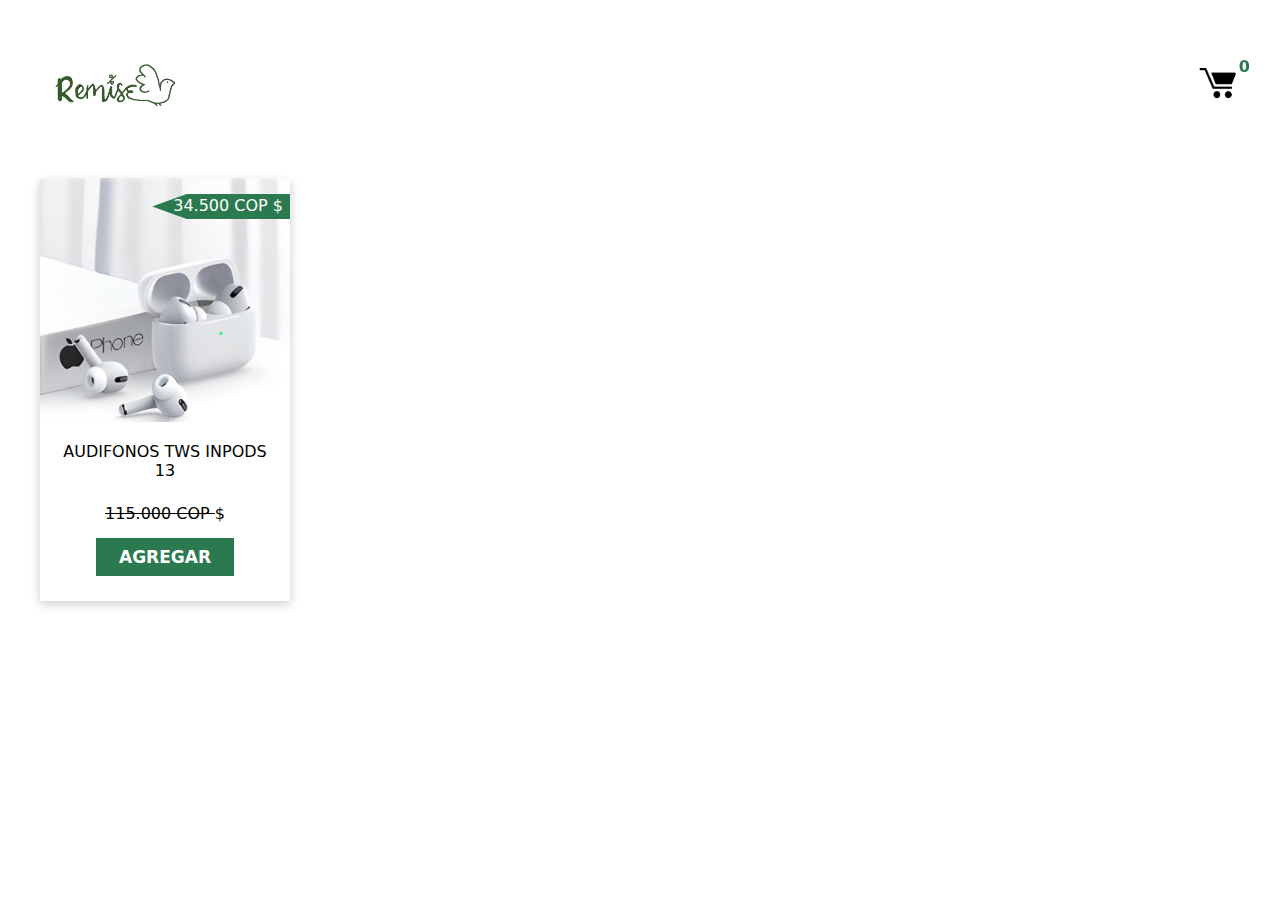
<file: Apple.html>
<!DOCTYPE html>
<html lang="en">
<head>
    <meta charset="UTF-8">
    <meta http-equiv="X-UA-Compatible" content="IE=edge">
    <link rel="icon" type="image/svg+xml" href="./images/favicon.svg" />
    <meta name="viewport" content="width=device-width, initial-scale=1.0">
    <title>Productos</title>
    <link rel="stylesheet" href="css/Productos.css">
    
</head>
<body>
    <header>
        <div class="header-section container">
            <a href="index.html">
             <img class="logo" src="media/WhatsApp_Image_2022-09-01_at_6.28.15_PM__1___1_-removebg-preview.png" alt="">
          </a>
            <div>
                <img onmouseover="showCart(this)" class="cart" src="media/218-2184134_0-icono-de-carrito-de-compras-png-removebg-preview.png" alt="">
                <p class="count-product">0</p>
            </div>
            <div class="cart-products" id="products-id">
                <p class="close-btn" onclick="closeBtn()">X</p>
                <h3>Mi carrito</h3>
                <div class="card-items">
                    <!-- <div class="item">
                        <img src="./images/products/keyboard-1.jpg" alt="">
                        <div class="item-content">
                            <h5>name of product name of product name of product</h5>
                            <h5 class="cart-price">45.500$</h5>
                            <h6>Amount: 3</h6>
                        </div>
                        <span>X</span>
                    </div>
    
                    <div class="item">
                        <img src="./images/products/keyboard-1.jpg" alt="">
                        <div class="item-content">
                            <h5>name of product name of product name of product</h5>
                            <h5 class="cart-price">45.500$</h5>
                            <h6>Amount: 3</h6>
                        </div>
                        <span class="delete-product" data-id="">X</span>
                    </div> -->
                </div>
                <h2>Total: <strong class="price-total">0</strong> $</h2>
            </div>
        </div>
    </header>
    <section class="container">
        <div class="products">
            <div class="carts">
                <div>
                    <img src="media/audifonos.png" alt="">
                    <p><span>34.500 COP </span>$</p>
                </div>
                <p class="title">AUDIFONOS TWS INPODS 13</p>
                <p><span><strike>115.000 COP </strike></span>$</p>
                <a href="" data-id="1" class="btn-add-cart">Agregar</a>
            </div>
        </div>
    </section>

    <script>
        function showCart(x){
            document.getElementById("products-id").style.display = "block";
        }
        function closeBtn(){
             document.getElementById("products-id").style.display = "none";
        }

    </script>
    <script src="js/carrito.js" ></script>
</body>
</html>
</file>
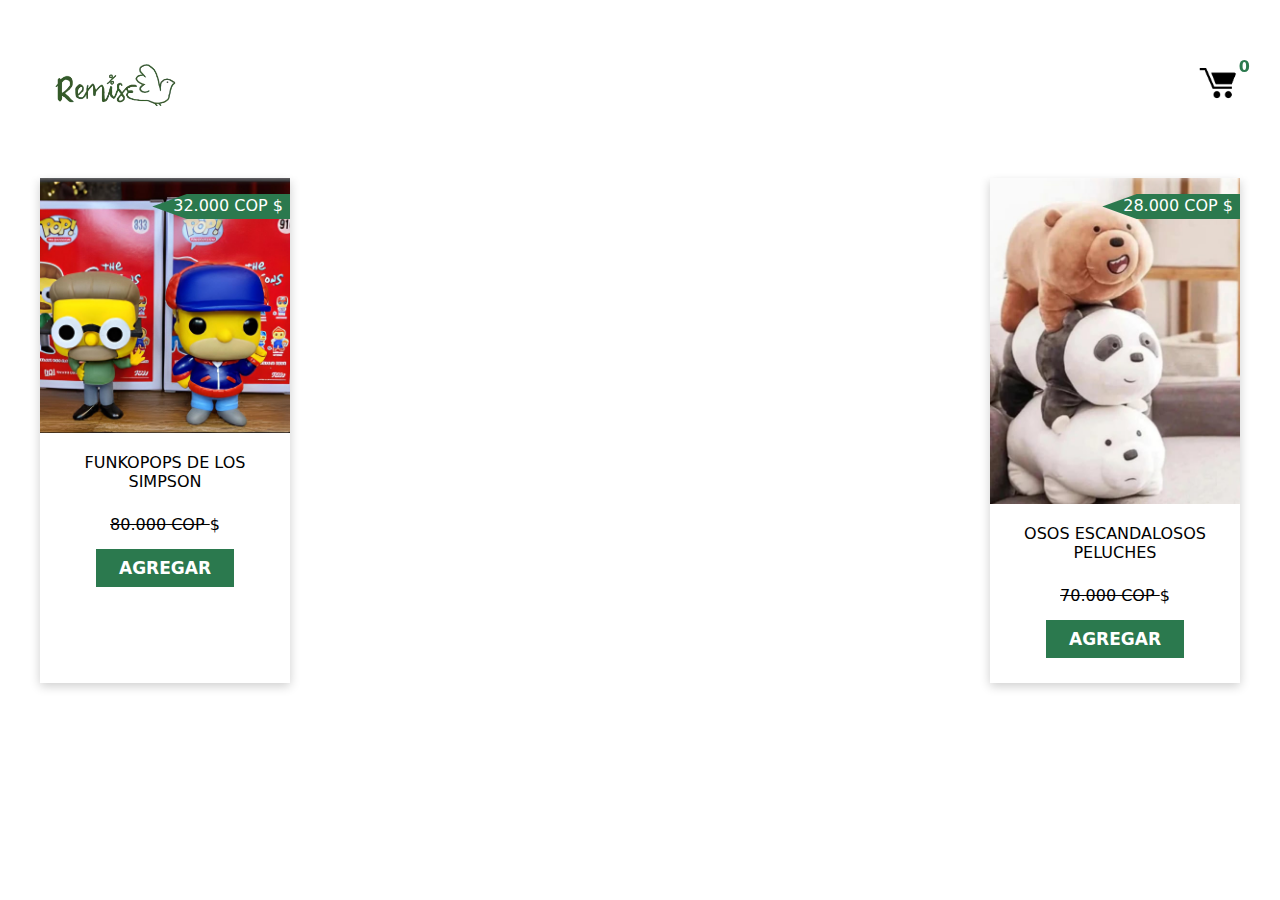
<file: Bimar.html>
<!DOCTYPE html>
<html lang="en">
<head>
    <meta charset="UTF-8">
    <meta http-equiv="X-UA-Compatible" content="IE=edge">
    <link rel="icon" type="image/svg+xml" href="./images/favicon.svg" />
    <meta name="viewport" content="width=device-width, initial-scale=1.0">
    <title>Productos</title>
    <link rel="stylesheet" href="css/Productos.css">
    
</head>
<body>
    <header>
        <div class="header-section container">
            <a href="index.html">
             <img class="logo" src="media/WhatsApp_Image_2022-09-01_at_6.28.15_PM__1___1_-removebg-preview.png" alt="">
          </a>
            <div>
                <img onmouseover="showCart(this)" class="cart" src="media/218-2184134_0-icono-de-carrito-de-compras-png-removebg-preview.png" alt="">
                <p class="count-product">0</p>
            </div>
            <div class="cart-products" id="products-id">
                <p class="close-btn" onclick="closeBtn()">X</p>
                <h3>Mi carrito</h3>
                <div class="card-items">
                    <!-- <div class="item">
                        <img src="./images/products/keyboard-1.jpg" alt="">
                        <div class="item-content">
                            <h5>name of product name of product name of product</h5>
                            <h5 class="cart-price">45.500$</h5>
                            <h6>Amount: 3</h6>
                        </div>
                        <span>X</span>
                    </div>
    
                    <div class="item">
                        <img src="./images/products/keyboard-1.jpg" alt="">
                        <div class="item-content">
                            <h5>name of product name of product name of product</h5>
                            <h5 class="cart-price">45.500$</h5>
                            <h6>Amount: 3</h6>
                        </div>
                        <span class="delete-product" data-id="">X</span>
                    </div> -->
                </div>
                <h2>Total: <strong class="price-total">0</strong> $</h2>
            </div>
        </div>
    </header>
    <section class="container">
        <div class="products">
            <div class="carts">
                <div>
                    <img src="media/simpson.png" alt="">
                    <p><span>32.000 COP </span>$</p>
                </div>
                <p class="title">FUNKOPOPS DE LOS SIMPSON</p>
                <p><span><strike>80.000 COP </strike></span>$</p>
                <a href="" data-id="3" class="btn-add-cart">Agregar</a>
            </div>
            <div class="carts">
                <div>
                    <img src="media/WhatsApp Image 2022-09-05 at 9.45.53 PM (2).jpeg" alt="">
                    <p><span>28.000 COP </span>$</p>
                </div>
                <p class="title">OSOS ESCANDALOSOS PELUCHES</p>
                <p><span><strike>70.000 COP </strike></span>$</p>
                <a href="" data-id="5" class="btn-add-cart">Agregar</a>
            </div>
        </div>
    </section>

    <script>
        function showCart(x){
            document.getElementById("products-id").style.display = "block";
        }
        function closeBtn(){
             document.getElementById("products-id").style.display = "none";
        }

    </script>
    <script src="js/carrito.js" ></script>
</body>
</html>
</file>
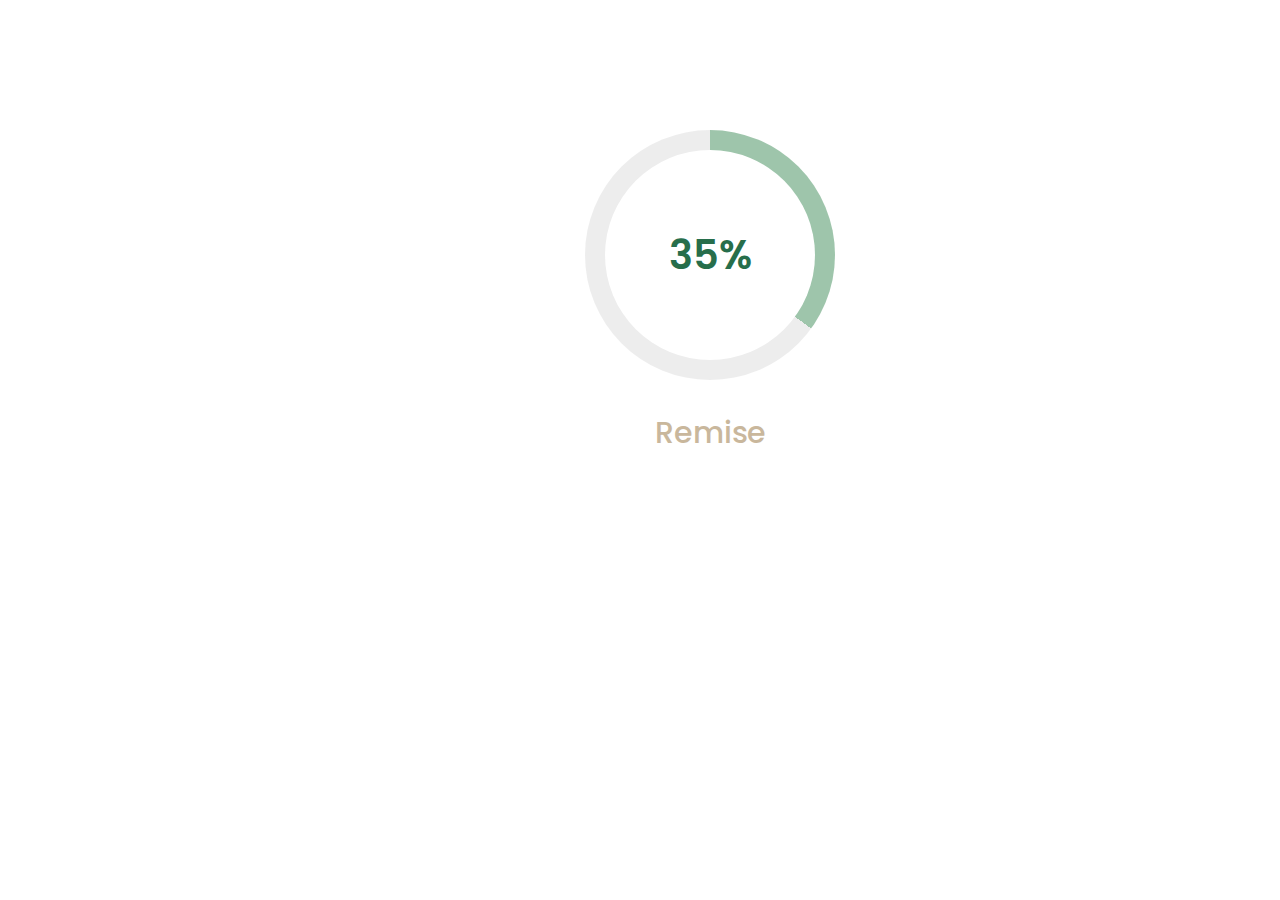
<file: Loader.html>
<!DOCTYPE html>
<!-- Coding by CodingLab | www.codinglabweb.com-->
    <html lang="en">
    <head>
        <meta charset="UTF-8">
        <meta http-equiv="X-UA-Compatible" content="IE=edge">
        <meta name="viewport" content="width=device-width, initial-scale=1.0">
        <!--<title> Circular Progress Bar </title>-->

        <!-- CSS -->
        <link rel="stylesheet" href="css/loader.css">
                                        
    </head>
    <body>
        <div class="container">
            <div class="circular-progress">
                <span class="progress-value">0%</span>
            </div>

            <span class="text">Remise </span>
        </div>

        <!-- JavaScript -->
        <!--<script src="js/script.js"></script>-->
        <script src="js/scriptlo.js"></script>
    </body>
</html>
</file>
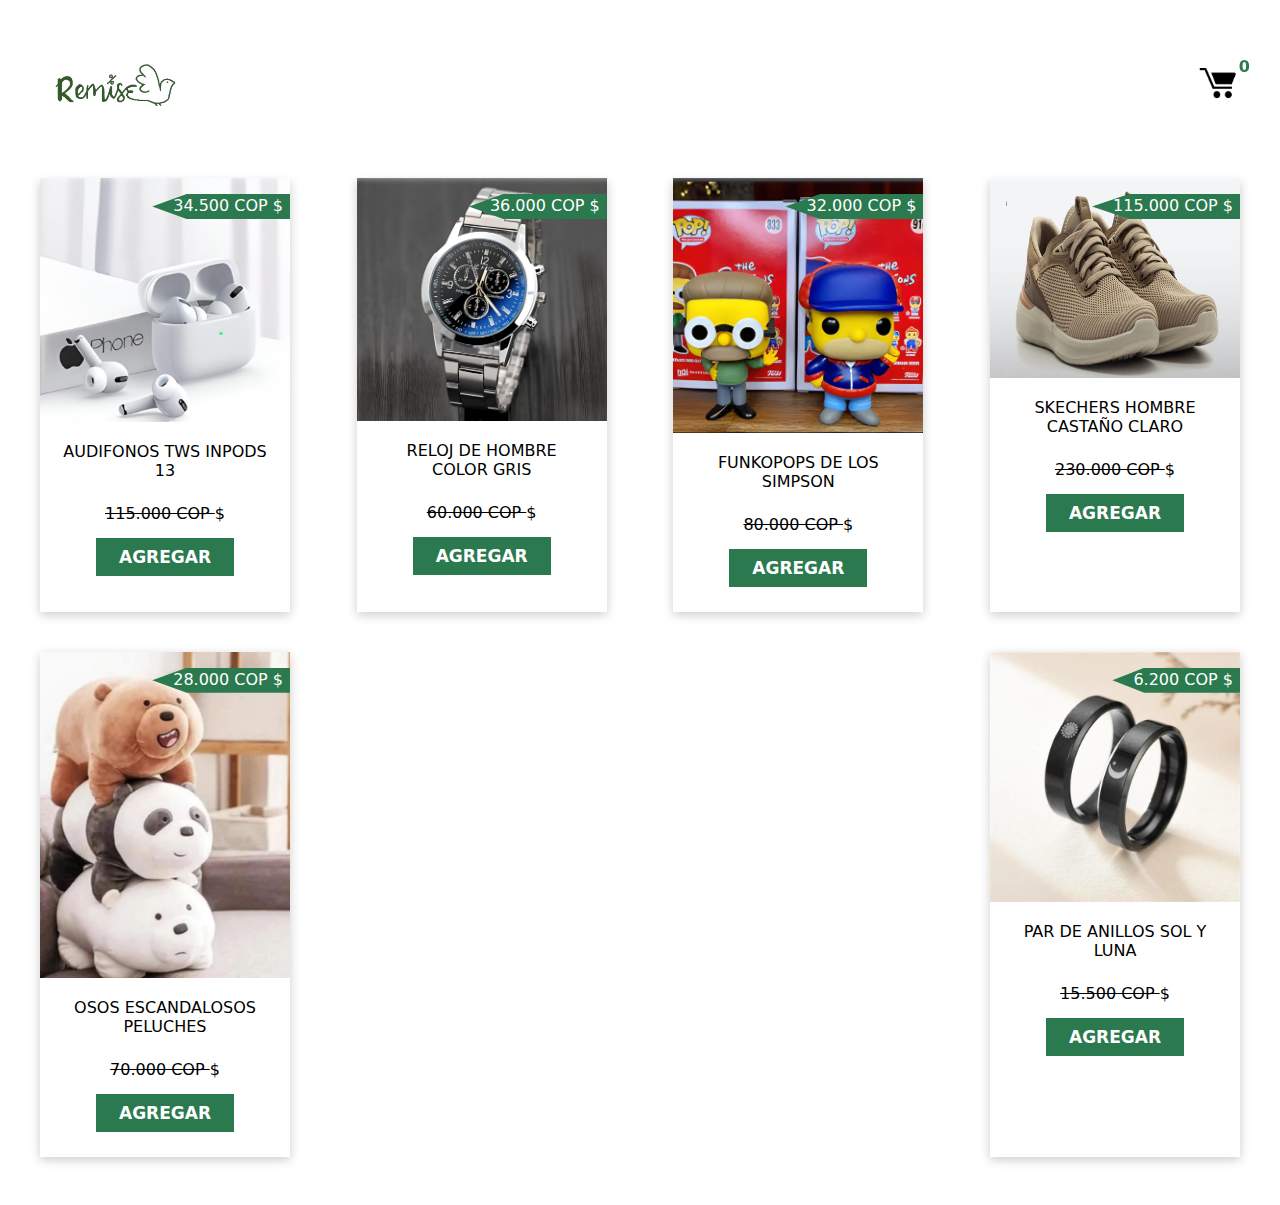
<file: Productos.html>
<!DOCTYPE html>
<html lang="en">
<head>
    <meta charset="UTF-8">
    <meta http-equiv="X-UA-Compatible" content="IE=edge">
    <link rel="icon" type="image/svg+xml" href="./images/favicon.svg" />
    <meta name="viewport" content="width=device-width, initial-scale=1.0">
    <title>Productos</title>
    <link rel="stylesheet" href="css/Productos.css">
    
</head>
<body>
    <header>
        <div class="header-section container">
            <a href="index.html">
             <img class="logo" src="media/WhatsApp_Image_2022-09-01_at_6.28.15_PM__1___1_-removebg-preview.png" alt="">
          </a>
            <div>
                <img onmouseover="showCart(this)" class="cart" src="media/218-2184134_0-icono-de-carrito-de-compras-png-removebg-preview.png" alt="">
                <p class="count-product">0</p>
            </div>
            <div class="cart-products" id="products-id">
                <p class="close-btn" onclick="closeBtn()">X</p>
                <h3>Mi carrito</h3>
                <div class="card-items">
                    <!-- <div class="item">
                        <img src="./images/products/keyboard-1.jpg" alt="">
                        <div class="item-content">
                            <h5>name of product name of product name of product</h5>
                            <h5 class="cart-price">45.500$</h5>
                            <h6>Amount: 3</h6>
                        </div>
                        <span>X</span>
                    </div>
    
                    <div class="item">
                        <img src="./images/products/keyboard-1.jpg" alt="">
                        <div class="item-content">
                            <h5>name of product name of product name of product</h5>
                            <h5 class="cart-price">45.500$</h5>
                            <h6>Amount: 3</h6>
                        </div>
                        <span class="delete-product" data-id="">X</span>
                    </div> -->
                </div>
                <h2>Total: <strong class="price-total">0</strong> $</h2>
            </div>
        </div>
    </header>
    <section class="container">
        <div class="products">
            <div class="carts">
                <div>
                    <img src="media/audifonos.png" alt="">
                    <p><span>34.500 COP </span>$</p>
                </div>
                <p class="title">AUDIFONOS TWS INPODS 13</p>
                <p><span><strike>115.000 COP </strike></span>$</p>
                <a href="" data-id="1" class="btn-add-cart">Agregar</a>
            </div>
            <div class="carts">
                <div>
                    <img src="media/Reloj.png" alt="">
                    <p><span>36.000 COP </span>$</p>
                </div>
                <p class="title">RELOJ DE HOMBRE COLOR GRIS</p>
                <p><span><strike>60.000 COP </strike></span>$</p>
                <a href="" class="btn-add-cart" data-id="2">Agregar</a>
            </div>
            <div class="carts">
                <div>
                    <img src="media/simpson.png" alt="">
                    <p><span>32.000 COP </span>$</p>
                </div>
                <p class="title">FUNKOPOPS DE LOS SIMPSON</p>
                <p><span><strike>80.000 COP </strike></span>$</p>
                <a href="" data-id="3" class="btn-add-cart">Agregar</a>
            </div>
            <div class="carts">
                <div>
                    <img src="media/siuu1.PNG" alt="">
                    <p><span>115.000 COP </span>$</p>
                </div>
                <p class="title">SKECHERS HOMBRE CASTAÑO CLARO</p>
                <p><span><strike>230.000 COP </strike></span>$</p>
                <a href="" data-id="4" class="btn-add-cart">Agregar</a>
            </div>
            <div class="carts">
                <div>
                    <img src="media/WhatsApp Image 2022-09-05 at 9.45.53 PM (2).jpeg" alt="">
                    <p><span>28.000 COP </span>$</p>
                </div>
                <p class="title">OSOS ESCANDALOSOS PELUCHES</p>
                <p><span><strike>70.000 COP </strike></span>$</p>
                <a href="" data-id="5" class="btn-add-cart">Agregar</a>
            </div>
            <div class="carts">
                <div>
                    <img src="media/anillos.jpeg" alt="">
                    <p><span>6.200 COP </span>$</p>
                </div>
                <p class="title">PAR DE ANILLOS SOL Y LUNA</p>
                <p class="p_antes"><span><strike>15.500 COP </strike></span>$</p>
                <a href="" data-id="6" class="btn-add-cart">Agregar</a>
            </div>
        </div>
    </section>

    <script>
        function showCart(x){
            document.getElementById("products-id").style.display = "block";
        }
        function closeBtn(){
             document.getElementById("products-id").style.display = "none";
        }

    </script>
    <script src="js/carrito.js" ></script>
</body>
</html>
</file>
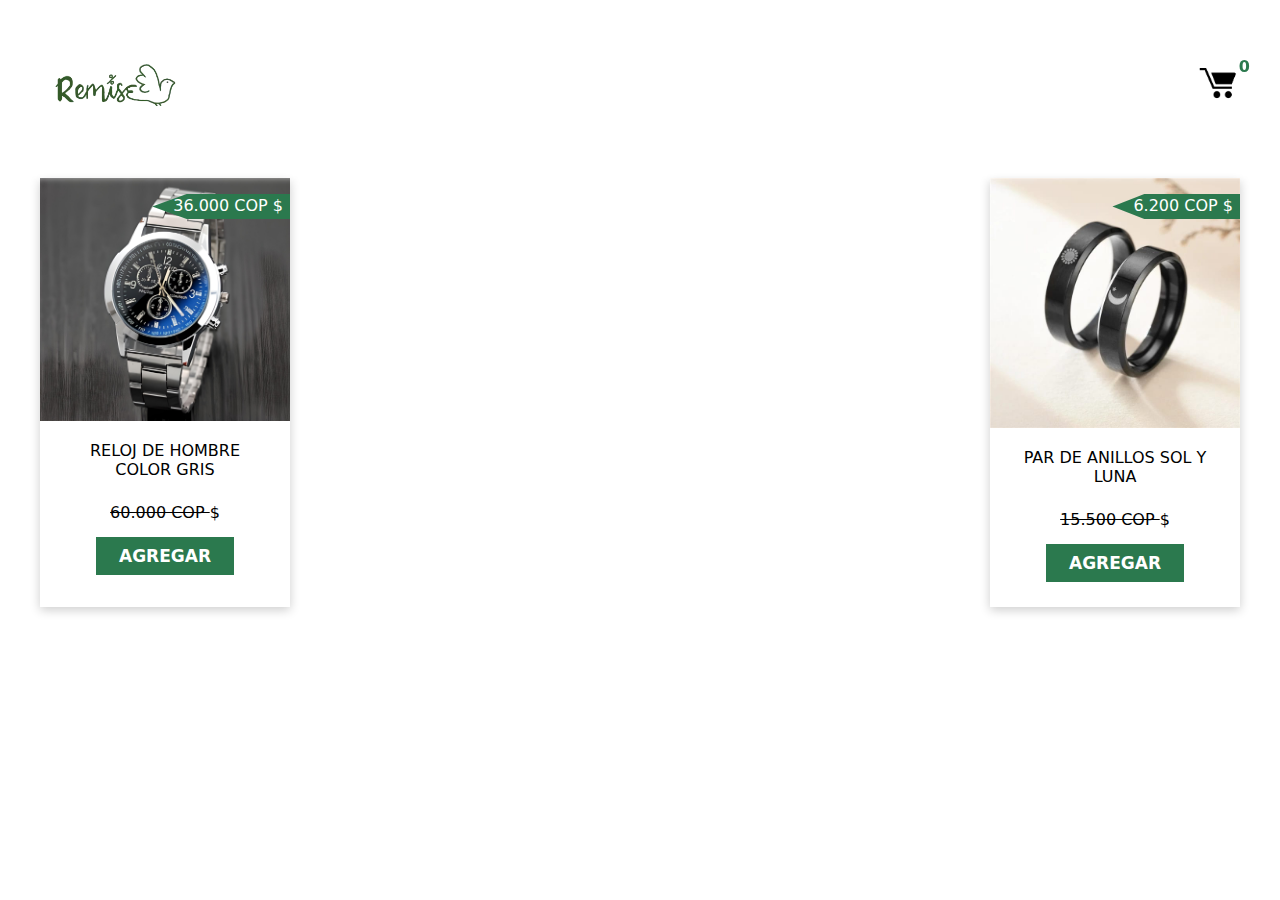
<file: Rolex.html>
<!DOCTYPE html>
<html lang="en">
<head>
    <meta charset="UTF-8">
    <meta http-equiv="X-UA-Compatible" content="IE=edge">
    <link rel="icon" type="image/svg+xml" href="./images/favicon.svg" />
    <meta name="viewport" content="width=device-width, initial-scale=1.0">
    <title>Productos</title>
    <link rel="stylesheet" href="css/Productos.css">
    
</head>
<body>
    <header>
        <div class="header-section container">
            <a href="index.html">
             <img class="logo" src="media/WhatsApp_Image_2022-09-01_at_6.28.15_PM__1___1_-removebg-preview.png" alt="">
          </a>
            <div>
                <img onmouseover="showCart(this)" class="cart" src="media/218-2184134_0-icono-de-carrito-de-compras-png-removebg-preview.png" alt="">
                <p class="count-product">0</p>
            </div>
            <div class="cart-products" id="products-id">
                <p class="close-btn" onclick="closeBtn()">X</p>
                <h3>Mi carrito</h3>
                <div class="card-items">
                    <!-- <div class="item">
                        <img src="./images/products/keyboard-1.jpg" alt="">
                        <div class="item-content">
                            <h5>name of product name of product name of product</h5>
                            <h5 class="cart-price">45.50$</h5>
                            <h6>Amount: 3</h6>
                        </div>
                        <span>X</span>
                    </div>
    
                    <div class="item">
                        <img src="./images/products/keyboard-1.jpg" alt="">
                        <div class="item-content">
                            <h5>name of product name of product name of product</h5>
                            <h5 class="cart-price">45.50$</h5>
                            <h6>Amount: 3</h6>
                        </div>
                        <span class="delete-product" data-id="">X</span>
                    </div> -->
                </div>
                <h2>Total: <strong class="price-total">0</strong> $</h2>
            </div>
        </div>
    </header>
    <section class="container">
        <div class="products">
            <div class="carts">
                <div>
                    <img src="media/Reloj.png" alt="">
                    <p><span>36.000 COP </span>$</p>
                </div>
                <p class="title">RELOJ DE HOMBRE COLOR GRIS</p>
                <p><span><strike>60.000 COP </strike></span>$</p>
                <a href="" class="btn-add-cart" data-id="2">Agregar</a>
            </div>
            <div class="carts">
                <div>
                    <img src="media/anillos.jpeg" alt="">
                    <p><span>6.200 COP </span>$</p>
                </div>
                <p class="title">PAR DE ANILLOS SOL Y LUNA</p>
                <p class="p_antes"><span><strike>15.500 COP </strike></span>$</p>
                <a href="" data-id="6" class="btn-add-cart">Agregar</a>
            </div>
        </div>
    </section>

    <script>
        function showCart(x){
            document.getElementById("products-id").style.display = "block";
        }
        function closeBtn(){
             document.getElementById("products-id").style.display = "none";
        }

    </script>
    <script src="js/carrito.js" ></script>
</body>
</html>
</file>
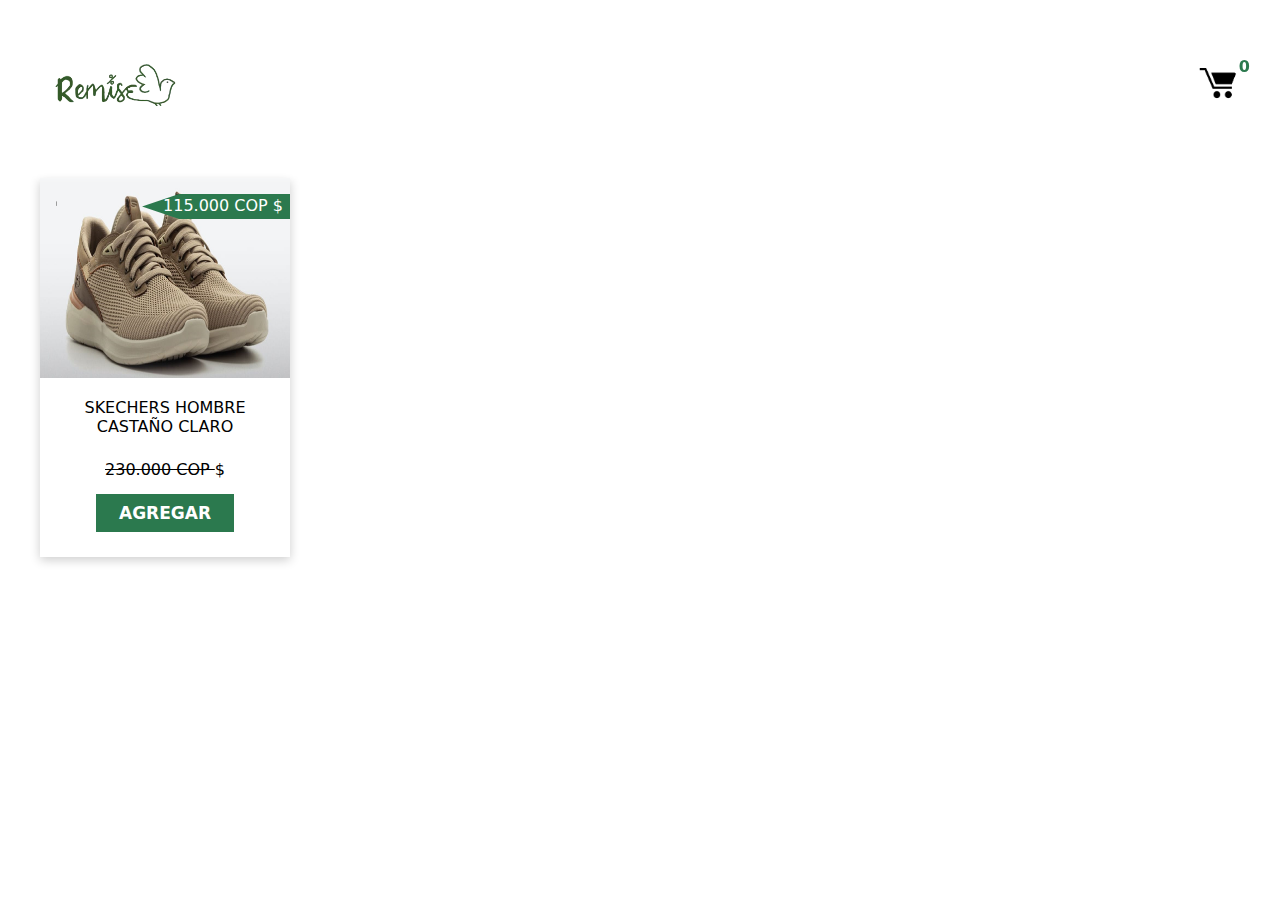
<file: Skechers.html>
<!DOCTYPE html>
<html lang="en">
<head>
    <meta charset="UTF-8">
    <meta http-equiv="X-UA-Compatible" content="IE=edge">
    <link rel="icon" type="image/svg+xml" href="./images/favicon.svg" />
    <meta name="viewport" content="width=device-width, initial-scale=1.0">
    <title>Productos</title>
    <link rel="stylesheet" href="css/Productos.css">
    
</head>
<body>
    <header>
        <div class="header-section container">
            <a href="index.html">
             <img class="logo" src="media/WhatsApp_Image_2022-09-01_at_6.28.15_PM__1___1_-removebg-preview.png" alt="">
          </a>
            <div>
                <img onmouseover="showCart(this)" class="cart" src="media/218-2184134_0-icono-de-carrito-de-compras-png-removebg-preview.png" alt="">
                <p class="count-product">0</p>
            </div>
            <div class="cart-products" id="products-id">
                <p class="close-btn" onclick="closeBtn()">X</p>
                <h3>Mi carrito</h3>
                <div class="card-items">
                    <!-- <div class="item">
                        <img src="./images/products/keyboard-1.jpg" alt="">
                        <div class="item-content">
                            <h5>name of product name of product name of product</h5>
                            <h5 class="cart-price">45.500$</h5>
                            <h6>Amount: 3</h6>
                        </div>
                        <span>X</span>
                    </div>
    
                    <div class="item">
                        <img src="./images/products/keyboard-1.jpg" alt="">
                        <div class="item-content">
                            <h5>name of product name of product name of product</h5>
                            <h5 class="cart-price">45.500$</h5>
                            <h6>Amount: 3</h6>
                        </div>
                        <span class="delete-product" data-id="">X</span>
                    </div> -->
                </div>
                <h2>Total: <strong class="price-total">0</strong> $</h2>
            </div>
        </div>
    </header>
    <section class="container">
        <div class="products">
            <div class="carts">
                <div>
                    <img src="media/siuu1.PNG" alt="">
                    <p><span>115.000 COP </span>$</p>
                </div>
                <p class="title">SKECHERS HOMBRE CASTAÑO CLARO</p>
                <p><span><strike>230.000 COP </strike></span>$</p>
                <a href="" data-id="4" class="btn-add-cart">Agregar</a>
            </div>
        </div>
    </section>

    <script>
        function showCart(x){
            document.getElementById("products-id").style.display = "block";
        }
        function closeBtn(){
             document.getElementById("products-id").style.display = "none";
        }

    </script>
    <script src="js/carrito.js" ></script>
</body>
</html>
</file>
<file: css/Productos.css>
body{
    font-family: system-ui;
}
header{
    background-color: white;
    padding-top: 18px;
    padding-bottom: 18px;
    box-shadow: 0 7px 8px -3px white;
    position: fixed;
    width: 100%;
    margin-top: -10px;
    z-index: 99;
}
.container{
    max-width: 1200px;
    text-align: center;
    margin: auto;
}
.header-section{
    display: flex;
    justify-content: space-between;
    margin: auto;
    align-items: center;
    position: relative;
}
.header-section div{
    position: relative;
}
.header-section p{
    position: absolute;
    top: -24px;
    right: -8px;
    background-color: #fff;
    padding: 1px 6px;
    border-radius: 50%;
    color: #2b794e;
    font-weight: 700;
    font-family: system-ui;
    line-height: 18px;
}
.logo{
    width: 130px;
    cursor: pointer;
}

.cart{
    width: 60px;
}
.cart-products{
    position: absolute!important;
    top: 82px;
    right: -18px;
    background-color: #fff;
    padding: 0 18px;
    box-shadow: 0 3px 10px rgb(0 0 0 / 20%);
    display: none;

    min-width: 290px;
}

.cart:hover{
    margin-bottom: 16px;
    transition-duration: .5s;
}
/*end header*/
.products{
    padding-top: 170px;
    display: flex;
    flex-wrap: wrap;
    justify-content: space-between;
}

.carts{
    max-width: 250px;
    box-shadow: 0 3px 10px rgb(0 0 0 / 20%);
    padding-bottom: 34px;
    margin-bottom: 40px;
}
.carts img{
    width: 100%;
}
.carts p{
    font-family: system-ui;
    font-weight: 500;
    padding: 0 20px;
    margin-bottom: 24px;
}


.carts div p{
    position: absolute;
    top: 0;
    right: 0px;
    background-color: #2b794e;
    color: #fff;
    padding: 2px 7px 4px 21px;
    clip-path: polygon(25% 0%, 100% 0%, 100% 100%, 25% 100%, 0% 50%);
}
.carts div{
    position: relative;
}
.carts a{
    font-family: system-ui;
    text-decoration: none;
    background: #2b794e;
    padding: 9px 23px;
    color: #fff;
    font-size: 17px;
    text-transform: uppercase;
    font-weight: 700;
}

.carts a:hover{
    background: #fff;
    color: #2b794e;
    border: solid 2px #2b794e;
    transition-duration: .3s;
}

/*float cart*/
.cart-products .item img{
    width: 115px;
}

.cart-products .item{
    display: flex;
    align-items: center;
    border-bottom: solid 2px #2b794e;
}
.cart-products .item .item-content{
    margin: 0 19px;
    width: 201px;
}
.cart-products .item .item-content h5{
    margin: 0;
    font-size: 15px;
    font-weight: 400;
    font-family: system-ui;
}
.cart-products .item .item-content h6{
    margin: 0;
    font-size: 13px;
    font-weight: 400;
    font-family: system-ui;
}
.cart-products .item span{
    background-color: #2b794e;
    padding: 0px 5px;
    border-radius: 50%;
    color: #fff;
    font-family: system-ui;
    cursor: pointer;
}
.cart-products h3{
    margin-bottom: 0;
}
.cart-products .item .item-content h5.cart-price{
    font-weight: 700;
}

/*stye to btn close*/
p.close-btn{
    top: -4px;
    right: 6px;
    cursor: pointer;
    color: #000;
}
p.author {
    display: flex;
    justify-content: center;
    FONT-VARIANT: JIS04;
    margin-top: 3%;
    gap: 7px;
}
p.author a {
    text-decoration: none;
    font-weight: 700;
    color: #000;
}
</file>
<file: css/loader.css>
/* Google Fonts - Poppins */
@import url('https://fonts.googleapis.com/css2?family=Poppins:wght@300;400;500;600;700&display=swap');

*{
    margin: 0;
    padding: 0;
    box-sizing: border-box;
    font-family: 'Poppins', sans-serif;
}


.container{
    display: flex;
    background: #fff;
    width: 420px;
    padding: 50px 0;
    border-radius: 8px;
    row-gap: 30px;
    flex-direction: column;
    align-items: center;
    position: relative;
    left: 500px;
    top: 80px;
    z-index: 100000;
}


.circular-progress{
    position: relative;
    height: 250px;
    width: 250px;
    border-radius: 50%;
    background: conic-gradient(#9EC5AB 3.6deg, #ededed 0deg);
    display: flex;
    align-items: center;
    justify-content: center;
}
.circular-progress::before{
    content: "";
    position: absolute;
    height: 210px;
    width: 210px;
    border-radius: 50%;
    background-color: #fff;
}
.progress-value{
    position: relative;
    font-size: 40px;
    font-weight: 600;
    color: #276e4b;
}
.text{
    font-size: 30px;
    font-weight: 500;
    color: #C9B79C;
}


.loader{
    background: #276e4b;
    width: 100%;
    height: 100vh;
    text-align: center;
    display: flex;
    justify-content: center;
    align-items: center;
    position: fixed;
    position: fixed;
    top: 0;
    left: 0;
    z-index: 100000;
    clip-path: polygon(0 0, 100% 0%, 100% 100%, 0% 100%);
    transition-delay: 2s;
}

.loader2{
    clip-path: polygon(100% 0, 100% 0%, 100% 100%, 100% 100%);
}
</file>
